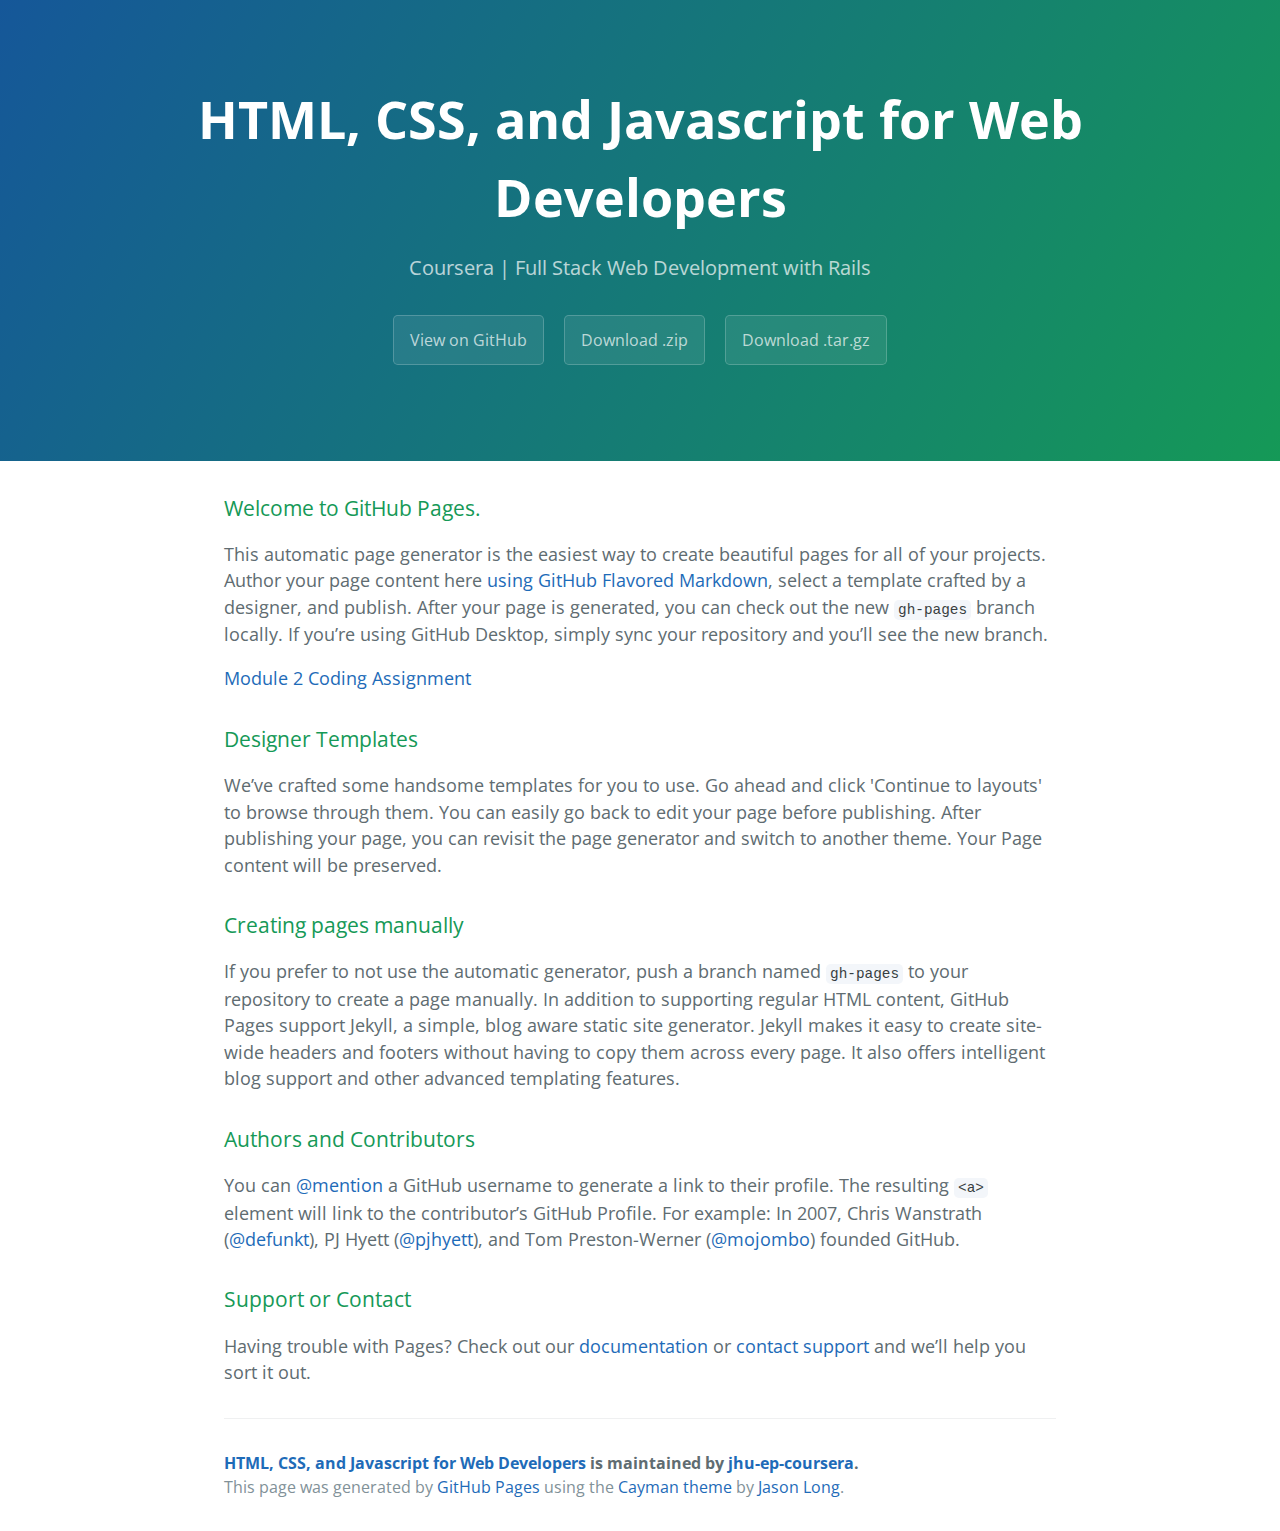
<file: index.html>
<!DOCTYPE html>
<html lang="en-us">
  <head>
    <meta charset="UTF-8">
    <title>HTML, CSS, and Javascript for Web Developers by jhu-ep-coursera</title>
    <meta name="viewport" content="width=device-width, initial-scale=1">
    <link rel="stylesheet" type="text/css" href="stylesheets/normalize.css" media="screen">
    <link href='https://fonts.googleapis.com/css?family=Open+Sans:400,700' rel='stylesheet' type='text/css'>
    <link rel="stylesheet" type="text/css" href="stylesheets/stylesheet.css" media="screen">
    <link rel="stylesheet" type="text/css" href="stylesheets/github-light.css" media="screen">
  </head>
  <body>
    <section class="page-header">
      <h1 class="project-name">HTML, CSS, and Javascript for Web Developers</h1>
      <h2 class="project-tagline">Coursera | Full Stack Web Development with Rails</h2>
      <a href="https://github.com/jhu-ep-coursera/fullstack-course4" class="btn">View on GitHub</a>
      <a href="https://github.com/jhu-ep-coursera/fullstack-course4/zipball/master" class="btn">Download .zip</a>
      <a href="https://github.com/jhu-ep-coursera/fullstack-course4/tarball/master" class="btn">Download .tar.gz</a>
    </section>

    <section class="main-content">
      <h3>
<a id="welcome-to-github-pages" class="anchor" href="#welcome-to-github-pages" aria-hidden="true"><span aria-hidden="true" class="octicon octicon-link"></span></a>Welcome to GitHub Pages.</h3>

<p>This automatic page generator is the easiest way to create beautiful pages for all of your projects. Author your page content here <a href="https://guides.github.com/features/mastering-markdown/">using GitHub Flavored Markdown</a>, select a template crafted by a designer, and publish. After your page is generated, you can check out the new <code>gh-pages</code> branch locally. If you’re using GitHub Desktop, simply sync your repository and you’ll see the new branch.</p>

<p><a href="assignment2">Module 2 Coding Assignment</a></p>

<h3>
<a id="designer-templates" class="anchor" href="#designer-templates" aria-hidden="true"><span aria-hidden="true" class="octicon octicon-link"></span></a>Designer Templates</h3>

<p>We’ve crafted some handsome templates for you to use. Go ahead and click 'Continue to layouts' to browse through them. You can easily go back to edit your page before publishing. After publishing your page, you can revisit the page generator and switch to another theme. Your Page content will be preserved.</p>

<h3>
<a id="creating-pages-manually" class="anchor" href="#creating-pages-manually" aria-hidden="true"><span aria-hidden="true" class="octicon octicon-link"></span></a>Creating pages manually</h3>

<p>If you prefer to not use the automatic generator, push a branch named <code>gh-pages</code> to your repository to create a page manually. In addition to supporting regular HTML content, GitHub Pages support Jekyll, a simple, blog aware static site generator. Jekyll makes it easy to create site-wide headers and footers without having to copy them across every page. It also offers intelligent blog support and other advanced templating features.</p>

<h3>
<a id="authors-and-contributors" class="anchor" href="#authors-and-contributors" aria-hidden="true"><span aria-hidden="true" class="octicon octicon-link"></span></a>Authors and Contributors</h3>

<p>You can <a href="https://help.github.com/articles/basic-writing-and-formatting-syntax/#mentioning-users-and-teams" class="user-mention">@mention</a> a GitHub username to generate a link to their profile. The resulting <code>&lt;a&gt;</code> element will link to the contributor’s GitHub Profile. For example: In 2007, Chris Wanstrath (<a href="https://github.com/defunkt" class="user-mention">@defunkt</a>), PJ Hyett (<a href="https://github.com/pjhyett" class="user-mention">@pjhyett</a>), and Tom Preston-Werner (<a href="https://github.com/mojombo" class="user-mention">@mojombo</a>) founded GitHub.</p>

<h3>
<a id="support-or-contact" class="anchor" href="#support-or-contact" aria-hidden="true"><span aria-hidden="true" class="octicon octicon-link"></span></a>Support or Contact</h3>

<p>Having trouble with Pages? Check out our <a href="https://help.github.com/pages">documentation</a> or <a href="https://github.com/contact">contact support</a> and we’ll help you sort it out.</p>

      <footer class="site-footer">
        <span class="site-footer-owner"><a href="https://github.com/jhu-ep-coursera/fullstack-course4">HTML, CSS, and Javascript for Web Developers</a> is maintained by <a href="https://github.com/jhu-ep-coursera">jhu-ep-coursera</a>.</span>

        <span class="site-footer-credits">This page was generated by <a href="https://pages.github.com">GitHub Pages</a> using the <a href="https://github.com/jasonlong/cayman-theme">Cayman theme</a> by <a href="https://twitter.com/jasonlong">Jason Long</a>.</span>
      </footer>

    </section>

  
  </body>
</html>
</file>
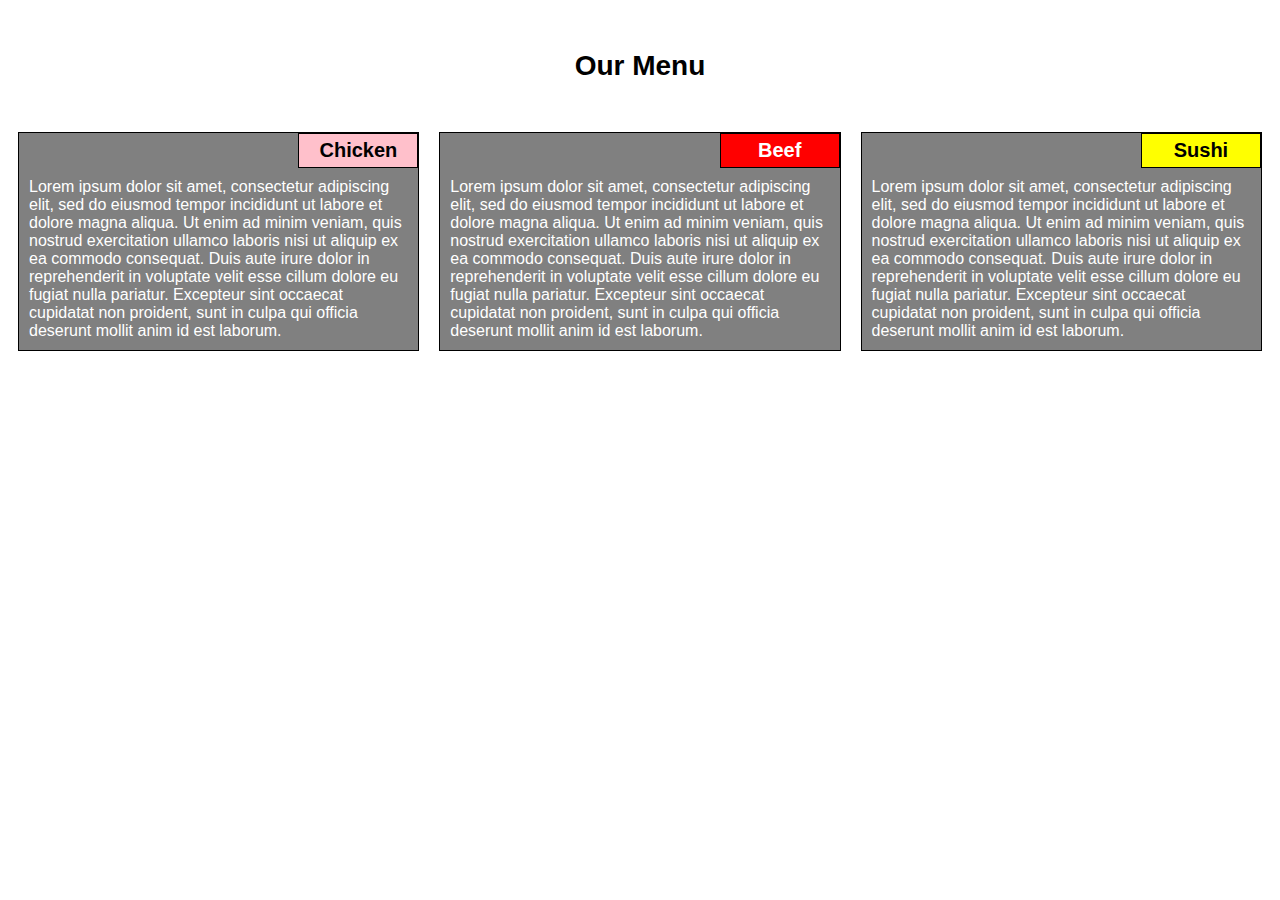
<file: module2-solution/index.html>
<!DOCTYPE html>
<html>
<!-- https://github.com/jhu-ep-coursera/fullstack-course4/blob/master/assignments/assignment2/Assignment-2.md -->

<head>
	<meta charset="utf-8">
	<meta lang="en">
	<meta name="viewport" content="width=device-width, initial-scale=1">
	<title>Assignment Solution for Module 2</title>
	<link rel="stylesheet" type="text/css" href="css/style.css">
</head>



<body>
	<h1>Our Menu</h1>

<div class="row">

	<div class="col-lg-4 col-md-6 col-sm-12">
		<div class="container">
			<section class="item" id="chicken">Chicken</section>
			<section id="content">Lorem ipsum dolor sit amet, consectetur adipiscing elit, sed do eiusmod tempor incididunt ut labore et dolore magna aliqua. Ut enim ad minim veniam, quis nostrud exercitation ullamco laboris nisi ut aliquip ex ea commodo consequat. Duis aute irure dolor in reprehenderit in voluptate velit esse cillum dolore eu fugiat nulla pariatur. Excepteur sint occaecat cupidatat non proident, sunt in culpa qui officia deserunt mollit anim id est laborum.</section>
		</div>
	</div>

	<div class="col-lg-4 col-md-6 col-sm-12">
		<div class="container">
			<section class="item" id="beef">Beef</section>
			<section id="content">Lorem ipsum dolor sit amet, consectetur adipiscing elit, sed do eiusmod tempor incididunt ut labore et dolore magna aliqua. Ut enim ad minim veniam, quis nostrud exercitation ullamco laboris nisi ut aliquip ex ea commodo consequat. Duis aute irure dolor in reprehenderit in voluptate velit esse cillum dolore eu fugiat nulla pariatur. Excepteur sint occaecat cupidatat non proident, sunt in culpa qui officia deserunt mollit anim id est laborum.</section>
		</div>
	</div>

	<div class="col-lg-4 col-md-12 col-sm-12">
		<div class="container">
			<section class="item" id="sushi">Sushi</section>
			<section id="content">Lorem ipsum dolor sit amet, consectetur adipiscing elit, sed do eiusmod tempor incididunt ut labore et dolore magna aliqua. Ut enim ad minim veniam, quis nostrud exercitation ullamco laboris nisi ut aliquip ex ea commodo consequat. Duis aute irure dolor in reprehenderit in voluptate velit esse cillum dolore eu fugiat nulla pariatur. Excepteur sint occaecat cupidatat non proident, sunt in culpa qui officia deserunt mollit anim id est laborum.</section>
		</div>
	</div>

</div>

</body>
</html>
</file>
<file: stylesheets/stylesheet.css>
* {
  box-sizing: border-box; }

body {
  padding: 0;
  margin: 0;
  font-family: "Open Sans", "Helvetica Neue", Helvetica, Arial, sans-serif;
  font-size: 16px;
  line-height: 1.5;
  color: #606c71; }

a {
  color: #1e6bb8;
  text-decoration: none; }
  a:hover {
    text-decoration: underline; }

.btn {
  display: inline-block;
  margin-bottom: 1rem;
  color: rgba(255, 255, 255, 0.7);
  background-color: rgba(255, 255, 255, 0.08);
  border-color: rgba(255, 255, 255, 0.2);
  border-style: solid;
  border-width: 1px;
  border-radius: 0.3rem;
  transition: color 0.2s, background-color 0.2s, border-color 0.2s; }
  .btn + .btn {
    margin-left: 1rem; }

.btn:hover {
  color: rgba(255, 255, 255, 0.8);
  text-decoration: none;
  background-color: rgba(255, 255, 255, 0.2);
  border-color: rgba(255, 255, 255, 0.3); }

@media screen and (min-width: 64em) {
  .btn {
    padding: 0.75rem 1rem; } }

@media screen and (min-width: 42em) and (max-width: 64em) {
  .btn {
    padding: 0.6rem 0.9rem;
    font-size: 0.9rem; } }

@media screen and (max-width: 42em) {
  .btn {
    display: block;
    width: 100%;
    padding: 0.75rem;
    font-size: 0.9rem; }
    .btn + .btn {
      margin-top: 1rem;
      margin-left: 0; } }

.page-header {
  color: #fff;
  text-align: center;
  background-color: #159957;
  background-image: linear-gradient(120deg, #155799, #159957); }

@media screen and (min-width: 64em) {
  .page-header {
    padding: 5rem 6rem; } }

@media screen and (min-width: 42em) and (max-width: 64em) {
  .page-header {
    padding: 3rem 4rem; } }

@media screen and (max-width: 42em) {
  .page-header {
    padding: 2rem 1rem; } }

.project-name {
  margin-top: 0;
  margin-bottom: 0.1rem; }

@media screen and (min-width: 64em) {
  .project-name {
    font-size: 3.25rem; } }

@media screen and (min-width: 42em) and (max-width: 64em) {
  .project-name {
    font-size: 2.25rem; } }

@media screen and (max-width: 42em) {
  .project-name {
    font-size: 1.75rem; } }

.project-tagline {
  margin-bottom: 2rem;
  font-weight: normal;
  opacity: 0.7; }

@media screen and (min-width: 64em) {
  .project-tagline {
    font-size: 1.25rem; } }

@media screen and (min-width: 42em) and (max-width: 64em) {
  .project-tagline {
    font-size: 1.15rem; } }

@media screen and (max-width: 42em) {
  .project-tagline {
    font-size: 1rem; } }

.main-content :first-child {
  margin-top: 0; }
.main-content img {
  max-width: 100%; }
.main-content h1, .main-content h2, .main-content h3, .main-content h4, .main-content h5, .main-content h6 {
  margin-top: 2rem;
  margin-bottom: 1rem;
  font-weight: normal;
  color: #159957; }
.main-content p {
  margin-bottom: 1em; }
.main-content code {
  padding: 2px 4px;
  font-family: Consolas, "Liberation Mono", Menlo, Courier, monospace;
  font-size: 0.9rem;
  color: #383e41;
  background-color: #f3f6fa;
  border-radius: 0.3rem; }
.main-content pre {
  padding: 0.8rem;
  margin-top: 0;
  margin-bottom: 1rem;
  font: 1rem Consolas, "Liberation Mono", Menlo, Courier, monospace;
  color: #567482;
  word-wrap: normal;
  background-color: #f3f6fa;
  border: solid 1px #dce6f0;
  border-radius: 0.3rem; }
  .main-content pre > code {
    padding: 0;
    margin: 0;
    font-size: 0.9rem;
    color: #567482;
    word-break: normal;
    white-space: pre;
    background: transparent;
    border: 0; }
.main-content .highlight {
  margin-bottom: 1rem; }
  .main-content .highlight pre {
    margin-bottom: 0;
    word-break: normal; }
.main-content .highlight pre, .main-content pre {
  padding: 0.8rem;
  overflow: auto;
  font-size: 0.9rem;
  line-height: 1.45;
  border-radius: 0.3rem; }
.main-content pre code, .main-content pre tt {
  display: inline;
  max-width: initial;
  padding: 0;
  margin: 0;
  overflow: initial;
  line-height: inherit;
  word-wrap: normal;
  background-color: transparent;
  border: 0; }
  .main-content pre code:before, .main-content pre code:after, .main-content pre tt:before, .main-content pre tt:after {
    content: normal; }
.main-content ul, .main-content ol {
  margin-top: 0; }
.main-content blockquote {
  padding: 0 1rem;
  margin-left: 0;
  color: #819198;
  border-left: 0.3rem solid #dce6f0; }
  .main-content blockquote > :first-child {
    margin-top: 0; }
  .main-content blockquote > :last-child {
    margin-bottom: 0; }
.main-content table {
  display: block;
  width: 100%;
  overflow: auto;
  word-break: normal;
  word-break: keep-all; }
  .main-content table th {
    font-weight: bold; }
  .main-content table th, .main-content table td {
    padding: 0.5rem 1rem;
    border: 1px solid #e9ebec; }
.main-content dl {
  padding: 0; }
  .main-content dl dt {
    padding: 0;
    margin-top: 1rem;
    font-size: 1rem;
    font-weight: bold; }
  .main-content dl dd {
    padding: 0;
    margin-bottom: 1rem; }
.main-content hr {
  height: 2px;
  padding: 0;
  margin: 1rem 0;
  background-color: #eff0f1;
  border: 0; }

@media screen and (min-width: 64em) {
  .main-content {
    max-width: 64rem;
    padding: 2rem 6rem;
    margin: 0 auto;
    font-size: 1.1rem; } }

@media screen and (min-width: 42em) and (max-width: 64em) {
  .main-content {
    padding: 2rem 4rem;
    font-size: 1.1rem; } }

@media screen and (max-width: 42em) {
  .main-content {
    padding: 2rem 1rem;
    font-size: 1rem; } }

.site-footer {
  padding-top: 2rem;
  margin-top: 2rem;
  border-top: solid 1px #eff0f1; }

.site-footer-owner {
  display: block;
  font-weight: bold; }

.site-footer-credits {
  color: #819198; }

@media screen and (min-width: 64em) {
  .site-footer {
    font-size: 1rem; } }

@media screen and (min-width: 42em) and (max-width: 64em) {
  .site-footer {
    font-size: 1rem; } }

@media screen and (max-width: 42em) {
  .site-footer {
    font-size: 0.9rem; } }
</file>
<file: stylesheets/github-light.css>
/*
   Copyright 2014 GitHub Inc.

   Licensed under the Apache License, Version 2.0 (the "License");
   you may not use this file except in compliance with the License.
   You may obtain a copy of the License at

       http://www.apache.org/licenses/LICENSE-2.0

   Unless required by applicable law or agreed to in writing, software
   distributed under the License is distributed on an "AS IS" BASIS,
   WITHOUT WARRANTIES OR CONDITIONS OF ANY KIND, either express or implied.
   See the License for the specific language governing permissions and
   limitations under the License.

*/

.pl-c /* comment */ {
  color: #969896;
}

.pl-c1      /* constant, markup.raw, meta.diff.header, meta.module-reference, meta.property-name, support, support.constant, support.variable, variable.other.constant */,
.pl-s .pl-v /* string variable */ {
  color: #0086b3;
}

.pl-e  /* entity */,
.pl-en /* entity.name */ {
  color: #795da3;
}

.pl-s .pl-s1 /* string source */,
.pl-smi      /* storage.modifier.import, storage.modifier.package, storage.type.java, variable.other, variable.parameter.function */ {
  color: #333;
}

.pl-ent /* entity.name.tag */ {
  color: #63a35c;
}

.pl-k /* keyword, storage, storage.type */ {
  color: #a71d5d;
}

.pl-pds              /* punctuation.definition.string, string.regexp.character-class */,
.pl-s                /* string */,
.pl-s .pl-pse .pl-s1 /* string punctuation.section.embedded source */,
.pl-sr               /* string.regexp */,
.pl-sr .pl-cce       /* string.regexp constant.character.escape */,
.pl-sr .pl-sra       /* string.regexp string.regexp.arbitrary-repitition */,
.pl-sr .pl-sre       /* string.regexp source.ruby.embedded */ {
  color: #183691;
}

.pl-v /* variable */ {
  color: #ed6a43;
}

.pl-id /* invalid.deprecated */ {
  color: #b52a1d;
}

.pl-ii /* invalid.illegal */ {
  background-color: #b52a1d;
  color: #f8f8f8;
}

.pl-sr .pl-cce /* string.regexp constant.character.escape */ {
  color: #63a35c;
  font-weight: bold;
}

.pl-ml /* markup.list */ {
  color: #693a17;
}

.pl-mh        /* markup.heading */,
.pl-mh .pl-en /* markup.heading entity.name */,
.pl-ms        /* meta.separator */ {
  color: #1d3e81;
  font-weight: bold;
}

.pl-mq /* markup.quote */ {
  color: #008080;
}

.pl-mi /* markup.italic */ {
  color: #333;
  font-style: italic;
}

.pl-mb /* markup.bold */ {
  color: #333;
  font-weight: bold;
}

.pl-md /* markup.deleted, meta.diff.header.from-file */ {
  background-color: #ffecec;
  color: #bd2c00;
}

.pl-mi1 /* markup.inserted, meta.diff.header.to-file */ {
  background-color: #eaffea;
  color: #55a532;
}

.pl-mdr /* meta.diff.range */ {
  color: #795da3;
  font-weight: bold;
}

.pl-mo /* meta.output */ {
  color: #1d3e81;
}
</file>
<file: module2-solution/css/style.css>
/*Base Styles*/
* {
box-sizing: border-box;
}

body {
	font-family: Tahoma, Geneva, sans-serif;
}

h1 {
	text-align: center;
	font-size: 175%;
	margin-top: 50px;
	margin-bottom: 50px;
}

.row {
width: 100%;
}

.container {
	border: 1px solid black;
	background-color: gray;
	margin-left: 10px;
	margin-right: 10px;
	margin-bottom: 10px;  
}

.item {
	position: relative;
	left: 70%;
	width: 30%;
	font-size: 125%;
	font-weight: bold;
	text-align: center;
	padding: 5px;
	border: 1px solid black;
}

#chicken {
	background-color: pink;
}

#beef {
	background-color: red;
	color: white;
}

#sushi {
	background-color: yellow;
}

#content {
	text-align: left;
	color: white;
	padding: 10px;
}

/*Desktop*/
@media (min-width: 992px) {
	.col-lg-4 {
		float: left;
		width: 33.33%;
	}
}

/*Tablet*/
@media (min-width: 768px) and (max-width: 991px) {
	.col-md-6 {
		float: left;
		width: 50%;
	}

	.col-md-12 {
		float: left;
		width: 100%;
	}
}

/*Mobile*/
@media (max-width: 767px) {
	.col-sm-12 {
		float: left;
		width: 100%;
	}
}
</file>
